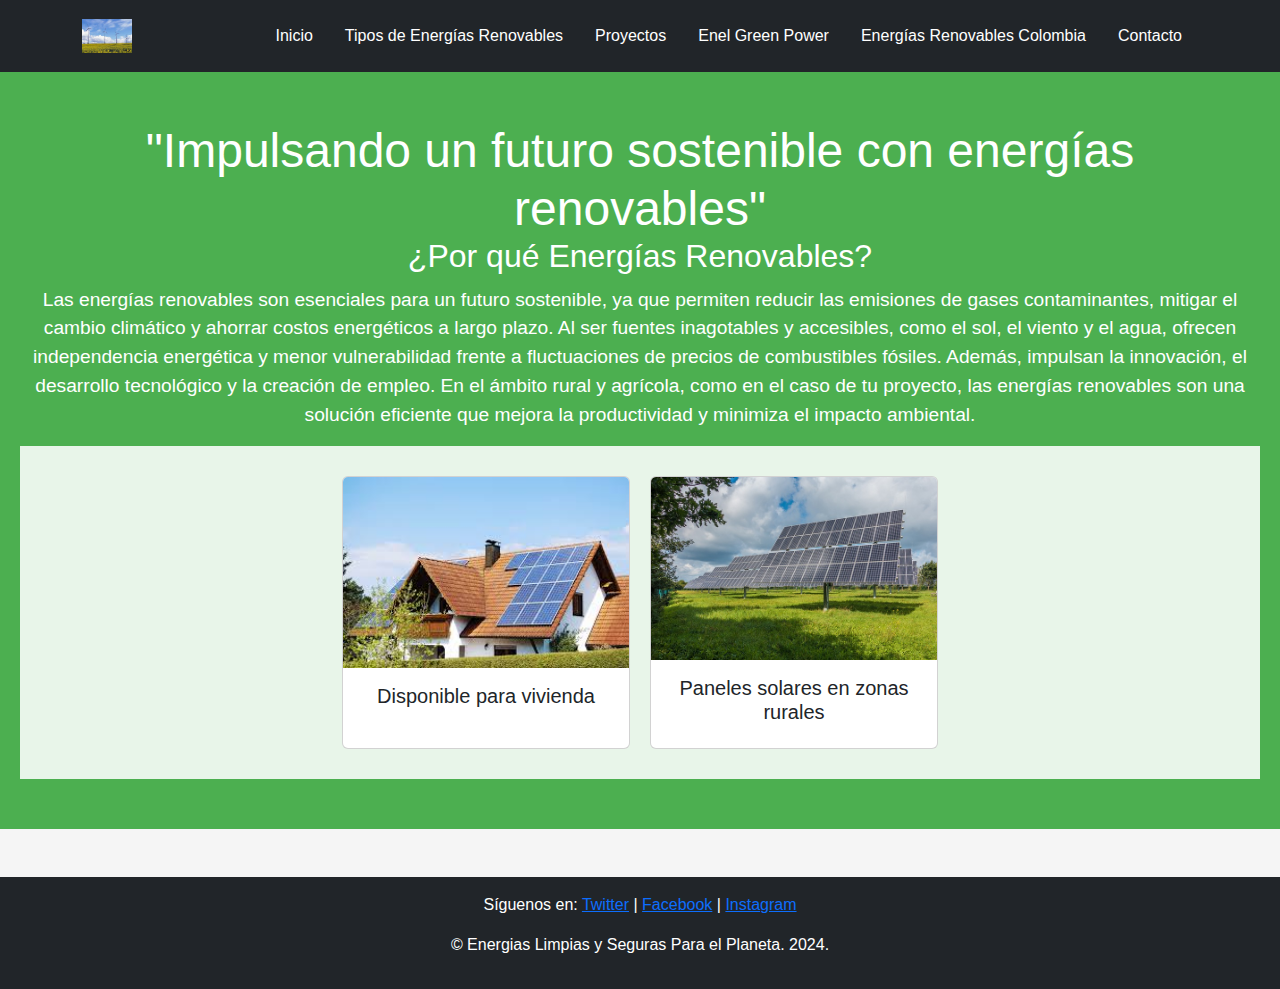
<file: index.html>
<!DOCTYPE html>
<html lang="en">
<head>
    <meta charset="UTF-8">
    <meta http-equiv="X-UA-Compatible" content="IE=edge">
    <meta name="viewport" content="width=device-width, initial-scale=1.0">
    <title>Energias Limpias y Seguras Para el Planeta</title>
    <link href="https://cdn.jsdelivr.net/npm/bootstrap@5.3.0/dist/css/bootstrap.min.css" rel="stylesheet">
    <link rel="stylesheet" href="styles.css">
</head>
<body>
    <header class="bg-dark text-white p-3">
        <div class="container d-flex justify-content-between align-items-center">
            <a href="index.html" class="navbar-brand">
                <img src="eolica.jfif" alt="Logo" style="width: 50px;">
            </a>
            <nav>
                <ul class="nav">
                    <li class="nav-item"><a href="index.html" class="nav-link text-white">Inicio</a></li>
                    <li class="nav-item"><a href="pagina%201.html" class="nav-link text-white">Tipos de Energías Renovables</a></li>
                    <li class="nav-item"><a href="pagina%202.html" class="nav-link text-white">Proyectos</a></li>
                    <li class="nav-item"><a href="https://www.enelgreenpower.com/es/learning-hub/energias-renovables" class="nav-link text-white" target="_blank">Enel Green Power</a></li>
                    <li class="nav-item"><a href="https://ser-colombia.org" class="nav-link text-white" target="_blank">Energías Renovables Colombia</a></li>
                    <li class="nav-item"><a href="pagina%203.html" class="nav-link text-white">Contacto</a></li>
                </ul>
            </nav>
        </div>
    </header>
    <main class="banner">
        <h1>"Impulsando un futuro sostenible con energías renovables"</h1>
        <h2>¿Por qué Energías Renovables?</h2>
        <p>Las energías renovables son esenciales para un futuro sostenible, ya que permiten reducir las emisiones de gases contaminantes, mitigar el cambio climático y ahorrar costos energéticos a largo plazo. Al ser fuentes inagotables y accesibles, como el sol, el viento y el agua, ofrecen independencia energética y menor vulnerabilidad frente a fluctuaciones de precios de combustibles fósiles. Además, impulsan la innovación, el desarrollo tecnológico y la creación de empleo. En el ámbito rural y agrícola, como en el caso de tu proyecto, las energías renovables son una solución eficiente que mejora la productividad y minimiza el impacto ambiental.</p>
        
        <div class="intro" style="display: flex; justify-content: center;">
          <div class="card" style="width: 18rem; margin: 10px;">
              <img src="images.jfif" class="card-img-top" alt="...">
              <div class="card-body">
                  <h5 class="card-title">Disponible para vivienda</h5>
              </div>
          </div>
      
          <div class="card" style="width: 18rem; margin: 10px;">
              <img src="photovoltaic.jpg" class="card-img-top" alt="...">
              <div class="card-body">
                  <h5 class="card-title">Paneles solares en zonas rurales</h5>
              </div>
          </div>
      </div>
      
      </main>
    <footer class="bg-dark text-white mt-5 p-3 text-center">
        <p>Síguenos en:
            <a href="https://twitter.com/SERCOLOMBIA_" target="_blank">Twitter</a> |
            <a href="https://facebook.com/329057460375?locale=es_LA" target="_blank">Facebook</a> |
            <a href="https://instagram.com/energiasrenovables24/" target="_blank">Instagram</a>
        </p>
        <p>&copy; Energias Limpias y Seguras Para el Planeta. 2024.</p>
    </footer>
</body>
</html>
</file>
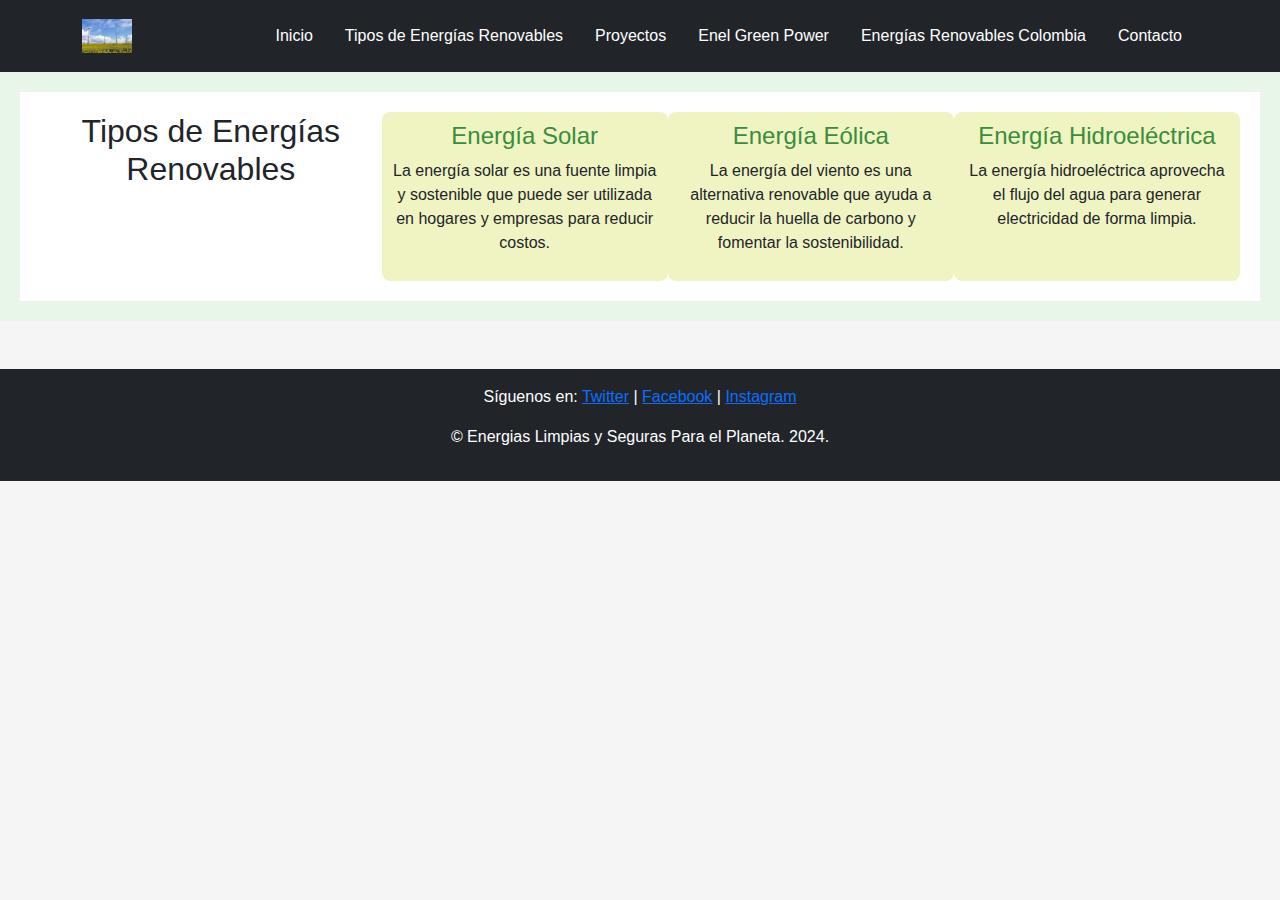
<file: pagina 1.html>
<!DOCTYPE html>
<html lang="en">
<head>
    <meta charset="UTF-8">
    <meta http-equiv="X-UA-Compatible" content="IE=edge">
    <meta name="viewport" content="width=device-width, initial-scale=1.0">
    <title>Tipos de Energías Renovables</title>
    <link href="https://cdn.jsdelivr.net/npm/bootstrap@5.3.0/dist/css/bootstrap.min.css" rel="stylesheet">
    <link rel="stylesheet" href="styles.css">
</head>
<body>
    <header class="bg-dark text-white p-3">
        <div class="container d-flex justify-content-between align-items-center">
            <a href="index.html" class="navbar-brand">
                <img src="eolica.jfif" alt="Logo" style="width: 50px;">
            </a>
            <nav>
                <ul class="nav">
                    <li class="nav-item"><a href="index.html" class="nav-link text-white">Inicio</a></li>
                    <li class="nav-item"><a href="pagina%201.html" class="nav-link text-white">Tipos de Energías Renovables</a></li>
                    <li class="nav-item"><a href="pagina%202.html" class="nav-link text-white">Proyectos</a></li>
                    <li class="nav-item"><a href="https://www.enelgreenpower.com/es/learning-hub/energias-renovables" class="nav-link text-white" target="_blank">Enel Green Power</a></li>
                    <li class="nav-item"><a href="https://ser-colombia.org" class="nav-link text-white" target="_blank">Energías Renovables Colombia</a></li>
                    <li class="nav-item"><a href="pagina%203.html" class="nav-link text-white">Contacto</a></li>
                </ul>
            </nav>
        </div>
    </header>
    <main class="intro">
        <section class="tipos-energia">
            <h2>Tipos de Energías Renovables</h2>
            <div class="energia">
                <h3>Energía Solar</h3>
                <p>La energía solar es una fuente limpia y sostenible que puede ser utilizada en hogares y empresas para reducir costos.</p>
            </div>
            <div class="energia">
                <h3>Energía Eólica</h3>
                <p>La energía del viento es una alternativa renovable que ayuda a reducir la huella de carbono y fomentar la sostenibilidad.</p>
            </div>
            <div class="energia">
                <h3>Energía Hidroeléctrica</h3>
                <p>La energía hidroeléctrica aprovecha el flujo del agua para generar electricidad de forma limpia.</p>
            </div>
        </section>
      </div>
      
      </main>
    <footer class="bg-dark text-white mt-5 p-3 text-center">
        <p>Síguenos en:
            <a href="https://twitter.com/SERCOLOMBIA_" target="_blank">Twitter</a> |
            <a href="https://facebook.com/329057460375?locale=es_LA" target="_blank">Facebook</a> |
            <a href="https://instagram.com/energiasrenovables24/" target="_blank">Instagram</a>
        </p>
        <p>&copy; Energias Limpias y Seguras Para el Planeta. 2024.</p>
    </footer>
</body>
</html>
</file>
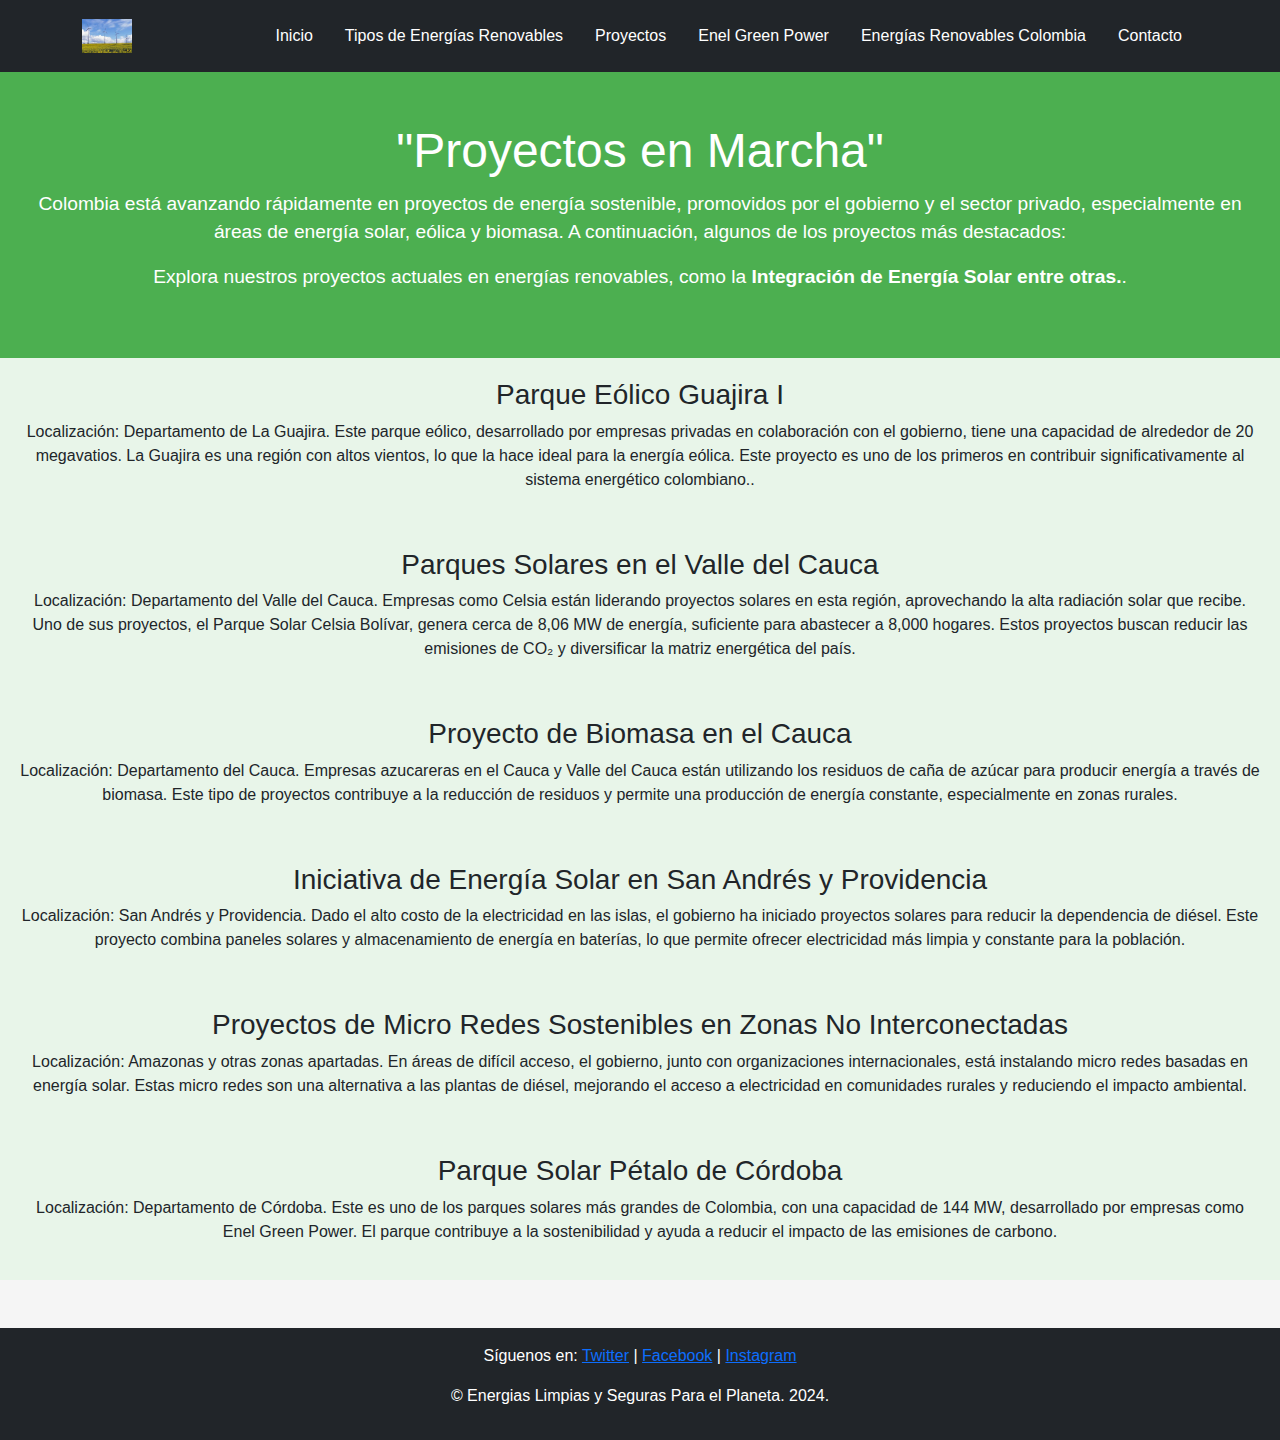
<file: pagina 2.html>
<!DOCTYPE html>
<html lang="en">
<head>
    <meta charset="UTF-8">
    <meta http-equiv="X-UA-Compatible" content="IE=edge">
    <meta name="viewport" content="width=device-width, initial-scale=1.0">
    <title>Proyectos</title>
    <link href="https://cdn.jsdelivr.net/npm/bootstrap@5.3.0/dist/css/bootstrap.min.css" rel="stylesheet">
    <link rel="stylesheet" href="styles.css">
</head>
<body>
    <header class="bg-dark text-white p-3">
        <div class="container d-flex justify-content-between align-items-center">
            <a href="index.html" class="navbar-brand">
                <img src="eolica.jfif" alt="Logo" style="width: 50px;">
            </a>
            <nav>
                <ul class="nav">
                    <li class="nav-item"><a href="index.html" class="nav-link text-white">Inicio</a></li>
                    <li class="nav-item"><a href="pagina%201.html" class="nav-link text-white">Tipos de Energías Renovables</a></li>
                    <li class="nav-item"><a href="pagina%202.html" class="nav-link text-white">Proyectos</a></li>
                    <li class="nav-item"><a href="https://www.enelgreenpower.com/es/learning-hub/energias-renovables" class="nav-link text-white" target="_blank">Enel Green Power</a></li>
                    <li class="nav-item"><a href="https://ser-colombia.org" class="nav-link text-white" target="_blank">Energías Renovables Colombia</a></li>
                    <li class="nav-item"><a href="pagina%203.html" class="nav-link text-white">Contacto</a></li>
                </ul>
            </nav>
        </div>
    </header>
    
    <main class="banner">
        <h1>"Proyectos en Marcha"</h1>
        <p>Colombia está avanzando rápidamente en proyectos de energía sostenible, promovidos por el gobierno y el sector privado, especialmente en áreas de energía solar, eólica y biomasa. A continuación, algunos de los proyectos más destacados:</p>
        <p>Explora nuestros proyectos actuales en energías renovables, como la <strong>Integración de Energía Solar entre otras.</strong>.</p>
    </main>
    <div class="intro">
        <h3>Parque Eólico Guajira I</h3>
        <p>Localización: Departamento de La Guajira.
        Este parque eólico, desarrollado por empresas privadas en colaboración con el gobierno, tiene una capacidad de alrededor de 20 megavatios. La Guajira es una región con altos vientos, lo que la hace ideal para la energía eólica. Este proyecto es uno de los primeros en contribuir significativamente al sistema energético colombiano..</p>
    </div>
    <div class="intro">
        <h3>Parques Solares en el Valle del Cauca</h3>
        <p>Localización: Departamento del Valle del Cauca.
        Empresas como Celsia están liderando proyectos solares en esta región, aprovechando la alta radiación solar que recibe. Uno de sus proyectos, el Parque Solar Celsia Bolívar, genera cerca de 8,06 MW de energía, suficiente para abastecer a 8,000 hogares. Estos proyectos buscan reducir las emisiones de CO₂ y diversificar la matriz energética del país.</p>
    </div>
    <div class="intro">
        <h3>Proyecto de Biomasa en el Cauca</h3>
        <p>Localización: Departamento del Cauca.
        Empresas azucareras en el Cauca y Valle del Cauca están utilizando los residuos de caña de azúcar para producir energía a través de biomasa. Este tipo de proyectos contribuye a la reducción de residuos y permite una producción de energía constante, especialmente en zonas rurales.</p>
    </div>
    <div class="intro">
        <h3>Iniciativa de Energía Solar en San Andrés y Providencia</h3>
        <p>Localización: San Andrés y Providencia.
        Dado el alto costo de la electricidad en las islas, el gobierno ha iniciado proyectos solares para reducir la dependencia de diésel. Este proyecto combina paneles solares y almacenamiento de energía en baterías, lo que permite ofrecer electricidad más limpia y constante para la población.</p>
    </div>
    <div class="intro">
        <h3>Proyectos de Micro Redes Sostenibles en Zonas No Interconectadas</h3>
        <p>Localización: Amazonas y otras zonas apartadas.
        En áreas de difícil acceso, el gobierno, junto con organizaciones internacionales, está instalando micro redes basadas en energía solar. Estas micro redes son una alternativa a las plantas de diésel, mejorando el acceso a electricidad en comunidades rurales y reduciendo el impacto ambiental.</p>
    </div>
    <div class="intro">
        <h3>Parque Solar Pétalo de Córdoba</h3>
        <p>Localización: Departamento de Córdoba.
        Este es uno de los parques solares más grandes de Colombia, con una capacidad de 144 MW, desarrollado por empresas como Enel Green Power. El parque contribuye a la sostenibilidad y ayuda a reducir el impacto de las emisiones de carbono.</p>
    </div>
    <footer class="bg-dark text-white mt-5 p-3 text-center">
        <p>Síguenos en:
            <a href="https://twitter.com/SERCOLOMBIA_" target="_blank">Twitter</a> |
            <a href="https://facebook.com/329057460375?locale=es_LA" target="_blank">Facebook</a> |
            <a href="https://instagram.com/energiasrenovables24/" target="_blank">Instagram</a>
        </p>
        <p>&copy; Energias Limpias y Seguras Para el Planeta. 2024.</p>
    </footer>

</body>
</html>
</file>
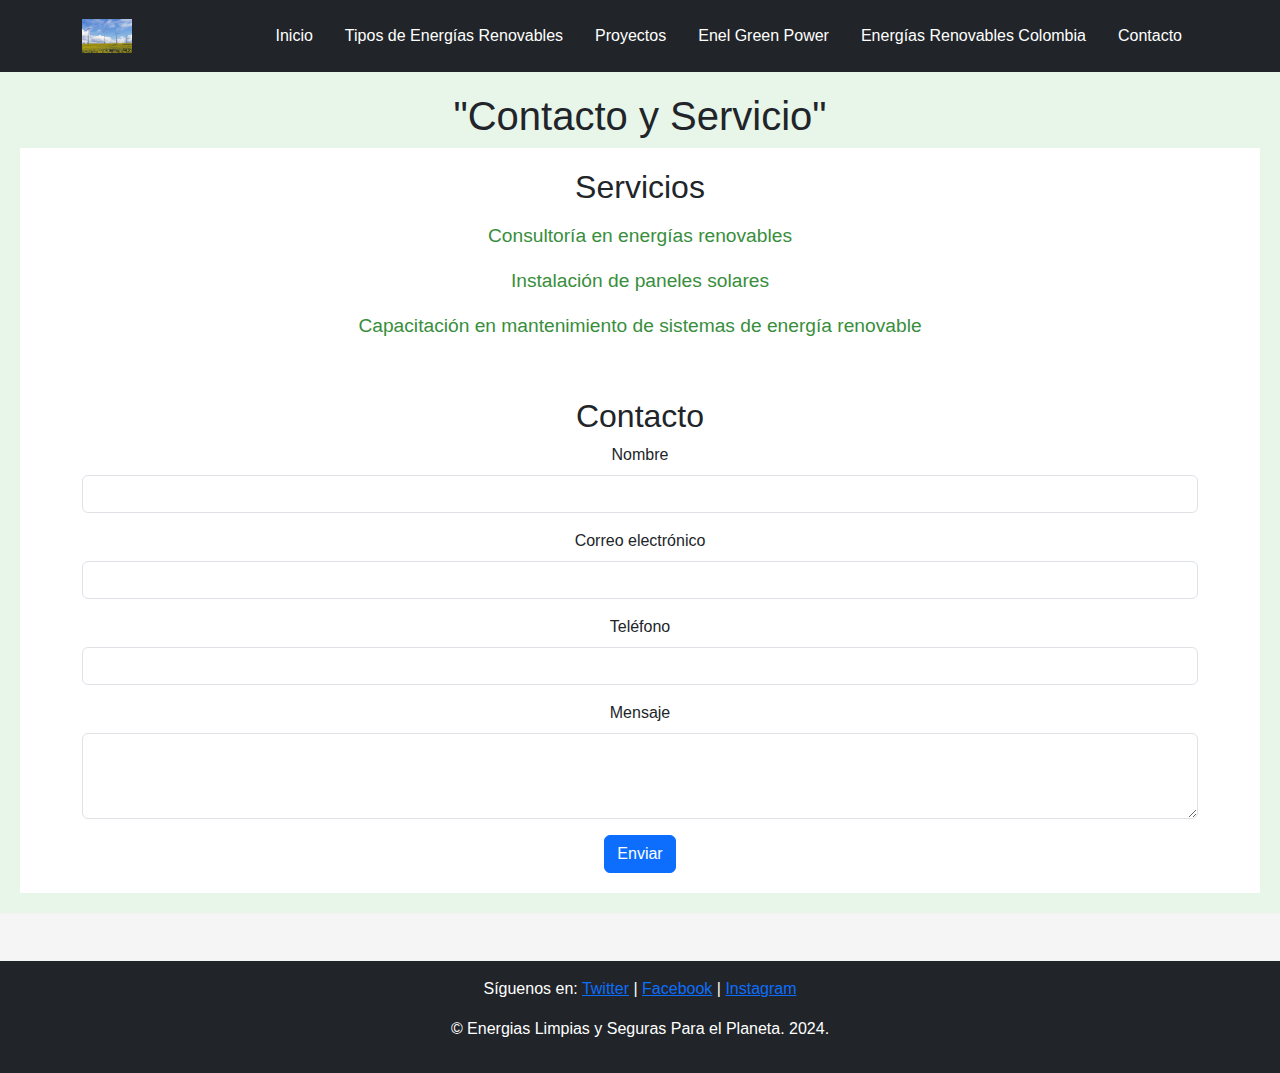
<file: pagina 3.html>
<!DOCTYPE html>
<html lang="en">
<head>
    <meta charset="UTF-8">
    <meta http-equiv="X-UA-Compatible" content="IE=edge">
    <meta name="viewport" content="width=device-width, initial-scale=1.0">
    <title>Proyectos</title>
    <link href="https://cdn.jsdelivr.net/npm/bootstrap@5.3.0/dist/css/bootstrap.min.css" rel="stylesheet">
    <link rel="stylesheet" href="styles.css">
</head>
<body>
    <header class="bg-dark text-white p-3">
        <div class="container d-flex justify-content-between align-items-center">
            <a href="index.html" class="navbar-brand">
                <img src="eolica.jfif" alt="Logo" style="width: 50px;">
            </a>
            <nav>
                <ul class="nav">
                    <li class="nav-item"><a href="index.html" class="nav-link text-white">Inicio</a></li>
                    <li class="nav-item"><a href="pagina%201.html" class="nav-link text-white">Tipos de Energías Renovables</a></li>
                    <li class="nav-item"><a href="pagina%202.html" class="nav-link text-white">Proyectos</a></li>
                    <li class="nav-item"><a href="https://www.enelgreenpower.com/es/learning-hub/energias-renovables" class="nav-link text-white" target="_blank">Enel Green Power</a></li>
                    <li class="nav-item"><a href="https://ser-colombia.org" class="nav-link text-white" target="_blank">Energías Renovables Colombia</a></li>
                    <li class="nav-item"><a href="pagina%203.html" class="nav-link text-white">Contacto</a></li>
                </ul>
            </nav>
        </div>
    </header>
    <main class="intro">
        <h1>"Contacto y Servicio"</h1>
        <section class="servicios">
            <h2>Servicios</h2>
            <ul>
                <li>Consultoría en energías renovables</li>
                <li>Instalación de paneles solares</li>
                <li>Capacitación en mantenimiento de sistemas de energía renovable</li>
            </ul>
            <section class="container mt-5">
                <h2>Contacto</h2>
                <form>
                    <div class="mb-3">
                        <label for="nombre" class="form-label">Nombre</label>
                        <input type="text" class="form-control" id="nombre" required>
                    </div>
                    <div class="mb-3">
                        <label for="email" class="form-label">Correo electrónico</label>
                        <input type="email" class="form-control" id="email" required>
                    </div>
                    <div class="mb-3">
                        <label for="telefono" class="form-label">Teléfono</label>
                        <input type="tel" class="form-control" id="telefono">
                    </div>
                    <div class="mb-3">
                        <label for="mensaje" class="form-label">Mensaje</label>
                        <textarea class="form-control" id="mensaje" rows="3"></textarea>
                    </div>
                    <button type="submit" class="btn btn-primary">Enviar</button>
                </form>
            </section>
        </section>
      </main>
    <footer class="bg-dark text-white mt-5 p-3 text-center">
        <p>Síguenos en:
            <a href="https://twitter.com/SERCOLOMBIA_" target="_blank">Twitter</a> |
            <a href="https://facebook.com/329057460375?locale=es_LA" target="_blank">Facebook</a> |
            <a href="https://instagram.com/energiasrenovables24/" target="_blank">Instagram</a>
        </p>
        <p>&copy; Energias Limpias y Seguras Para el Planeta. 2024.</p>
    </footer>
</body>
</html>
</file>
<file: styles.css>
body {
    font-family: Arial, sans-serif;
    margin: 0;
    padding: 0;
    background-color: #f5f5f5;
}


.banner {
    background-color: #4CAF50;
    color: white;
    padding: 50px 20px;
    text-align: center;
}

.banner h1 {
    font-size: 3em;
    margin: 0;
}

.banner p {
    font-size: 1.2em;
    margin-top: 10px;
}


.intro {
    padding: 20px;
    text-align: center;
    background-color: #e8f5e9;
}

.intro h2 {
    font-size: 2em;
}

.tipos-energia {
    padding: 20px;
    display: flex;
    justify-content: space-around;
    background-color: #ffffff;
}

.energia {
    width: 30%;
    padding: 10px;
    background-color: #f0f4c3;
    border-radius: 8px;
    text-align: center;
}

.energia h3 {
    font-size: 1.5em;
    color: #388E3C;
}


.proyectos {
    padding: 20px;
    background-color: #c8e6c9;
    text-align: center;
}

.proyectos h2 {
    font-size: 2em;
}


.servicios {
    padding: 20px;
    background-color: #ffffff;
    text-align: center;
}

.servicios ul {
    list-style-type: none;
    padding: 0;
}

.servicios li {
    font-size: 1.2em;
    padding: 8px;
    color: #388E3C;
}


.contacto {
    background-color: #2e7d32;
    color: white;
    padding: 20px;
    text-align: center;
}

.contacto h2 {
    font-size: 1.5em;
}

.contacto p {
    font-size: 1.1em;
}
</file>
